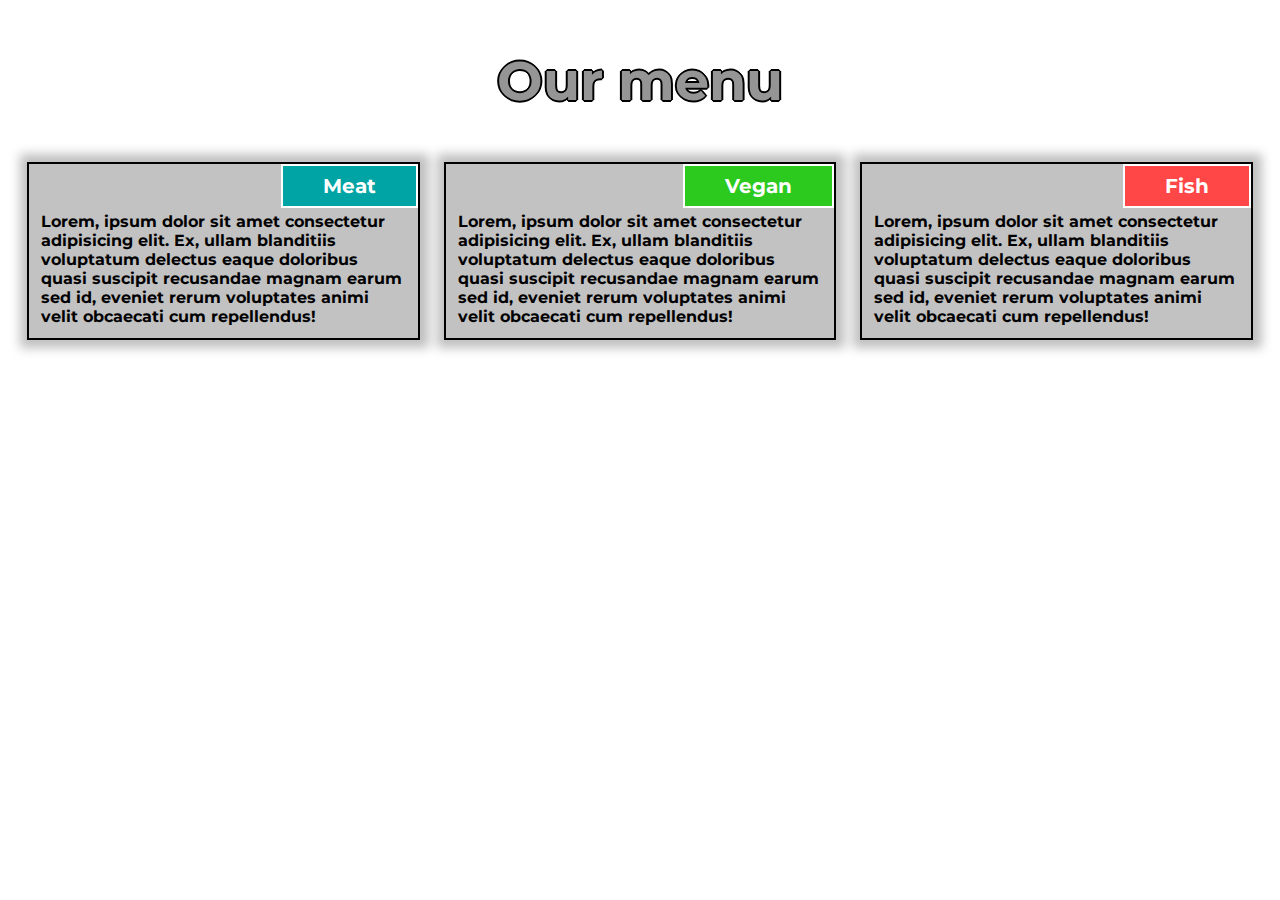
<file: modul2/index.html>
<!DOCTYPE html>
<html lang="en">
  <head>
    <meta charset="UTF-8" />
    <meta http-equiv="X-UA-Compatible" content="IE=edge" />
    <meta name="viewport" content="width=device-width, initial-scale=1.0" />

    <link rel="preconnect" href="https://fonts.googleapis.com" />
    <link rel="preconnect" href="https://fonts.gstatic.com" crossorigin />
    <link href="https://fonts.googleapis.com/css2?family=Montserrat:wght@400;700&display=swap" rel="stylesheet" />

    <link rel="stylesheet" href="css/style.css" />

    <title>Menu</title>
  </head>

  <body>
    <div class="container">
      <div class="row">
        <div>
          <h1>Our menu</h1>
        </div>
        <div class="col-sm-12 col-md-6 col-lg-4">
          <p id="text-background">
            Lorem, ipsum dolor sit amet consectetur adipisicing elit. Ex, ullam blanditiis voluptatum delectus eaque doloribus quasi suscipit
            recusandae magnam earum sed id, eveniet rerum voluptates animi velit obcaecati cum repellendus!
            <span id="meat">Meat</span>
          </p>
        </div>
        <div class="col-sm-12 col-md-6 col-lg-4">
          <p id="text-background">
            Lorem, ipsum dolor sit amet consectetur adipisicing elit. Ex, ullam blanditiis voluptatum delectus eaque doloribus quasi suscipit
            recusandae magnam earum sed id, eveniet rerum voluptates animi velit obcaecati cum repellendus!
            <span id="vegan">Vegan</span>
          </p>
        </div>
        <div class="col-sm-12 col-md-12 col-lg-4">
          <p id="text-background">
            Lorem, ipsum dolor sit amet consectetur adipisicing elit. Ex, ullam blanditiis voluptatum delectus eaque doloribus quasi suscipit
            recusandae magnam earum sed id, eveniet rerum voluptates animi velit obcaecati cum repellendus!
            <span id="fish">Fish</span>
          </p>
        </div>
      </div>
    </div>
  </body>
</html>
</file>
<file: modul2/css/style.css>
* {
    box-sizing: border-box;
}

body {
    margin: 0;
    padding: 0;
    font-family: 'Montserrat', sans-serif;
}

.container {
    padding-right: 15px;
    padding-left: 15px;
    width: 100%;
}

.row {
    width: 100%;
    padding-top: 12px;
}

#text-background {
    background-color: #c2c2c2;
    position: relative;
    border: 2px #000 solid;
    font-weight: bold;
    width: auto;
    height: auto;
    padding: 48px 12px 12px 12px;
    margin: 12px;
    box-shadow: 1px 0px 10px 8px rgba(0, 0, 0, 0.25);
}

#meat {
    background-color: rgb(0, 164, 164);
    border: 2px #ffffff solid;
    color: #ffffff;
    font-size: 20px;
    font-weight: bold;
    position: absolute;
    top: 0;
    right: 0;
    margin: 0;
    padding: 8px 40px 8px 40px;
}

#vegan {
    background-color: #2cc91e;
    border: 2px #ffffff solid;
    color: #ffffff;
    font-size: 20px;
    font-weight: bold;
    position: absolute;
    top: 0;
    right: 0;
    margin: 0;
    padding: 8px 40px 8px 40px;
}

#fish {
    background-color: #ff4747;
    border: 2px #ffffff solid;
    color: #ffffff;
    font-size: 20px;
    font-weight: bold;
    position: absolute;
    top: 0;
    right: 0;
    margin: 0;
    padding: 8px 40px 8px 40px;
}

h1 {
    text-align: center;
    font-size: 54px;
    color: #959595;
    text-shadow: 2px 0 #000, -2px 0 #000, 0 2px #000, 0 -2px #000,
        1px 1px #000, -1px -1px #000, 1px -1px #000, -1px 1px #000;
}

@media (min-width: 992px) {

    .col-lg-1,
    .col-lg-2,
    .col-lg-3,
    .col-lg-4,
    .col-lg-5,
    .col-lg-6,
    .col-lg-7,
    .col-lg-8,
    .col-lg-9,
    .col-lg-10,
    .col-lg-11,
    .col-lg-12 {
        float: left;
    }

    .col-lg-1 {
        width: 8.33%;
    }

    .col-lg-2 {
        width: 16.66%;
    }

    .col-lg-3 {
        width: 25%;
    }

    .col-lg-4 {
        width: 33.33%;
    }

    .col-lg-5 {
        width: 41.66%;
    }

    .col-lg-6 {
        width: 50%;
    }

    .col-lg-7 {
        width: 58.33%;
    }

    .col-lg-8 {
        width: 66.66%;
    }

    .col-lg-9 {
        width: 74.99%;
    }

    .col-lg-10 {
        width: 83.33%;
    }

    .col-lg-11 {
        width: 91.66%;
    }

    .col-lg-12 {
        width: 100%;
    }
}

@media (min-width: 768px) and (max-width: 991px) {

    .col-md-1,
    .col-md-2,
    .col-md-3,
    .col-md-4,
    .col-md-5,
    .col-md-6,
    .col-md-7,
    .col-md-8,
    .col-md-9,
    .col-md-10,
    .col-md-11,
    .col-md-12 {
        float: left;
    }

    .col-md-1 {
        width: 8.33%;
    }

    .col-md-2 {
        width: 16.66%;
    }

    .col-md-3 {
        width: 25%;
    }

    .col-md-4 {
        width: 33.33%;
    }

    .col-md-5 {
        width: 41.66%;
    }

    .col-md-6 {
        width: 50%;
    }

    .col-md-7 {
        width: 58.33%;
    }

    .col-md-8 {
        width: 66.66%;
    }

    .col-md-9 {
        width: 74.99%;
    }

    .col-md-10 {
        width: 83.33%;
    }

    .col-md-11 {
        width: 91.66%;
    }

    .col-md-12 {
        width: 100%;
    }
}

@media (max-width: 767px) {

    .col-sm-1,
    .col-sm-2,
    .col-sm-3,
    .col-sm-4,
    .col-sm-5,
    .col-sm-6,
    .col-sm-7,
    .col-sm-8,
    .col-sm-9,
    .col-sm-10,
    .col-sm-11,
    .col-sm-12 {
        float: left;
    }

    .col-sm-1 {
        width: 8.33%;
    }

    .col-sm-2 {
        width: 16.66%;
    }

    .col-sm-3 {
        width: 25%;
    }

    .col-sm-4 {
        width: 33.33%;
    }

    .col-sm-5 {
        width: 41.66%;
    }

    .col-sm-6 {
        width: 50%;
    }

    .col-sm-7 {
        width: 58.33%;
    }

    .col-sm-8 {
        width: 66.66%;
    }

    .col-sm-9 {
        width: 74.99%;
    }

    .col-sm-10 {
        width: 83.33%;
    }

    .col-sm-11 {
        width: 91.66%;
    }

    .col-sm-12 {
        width: 100%;
    }
}
</file>
